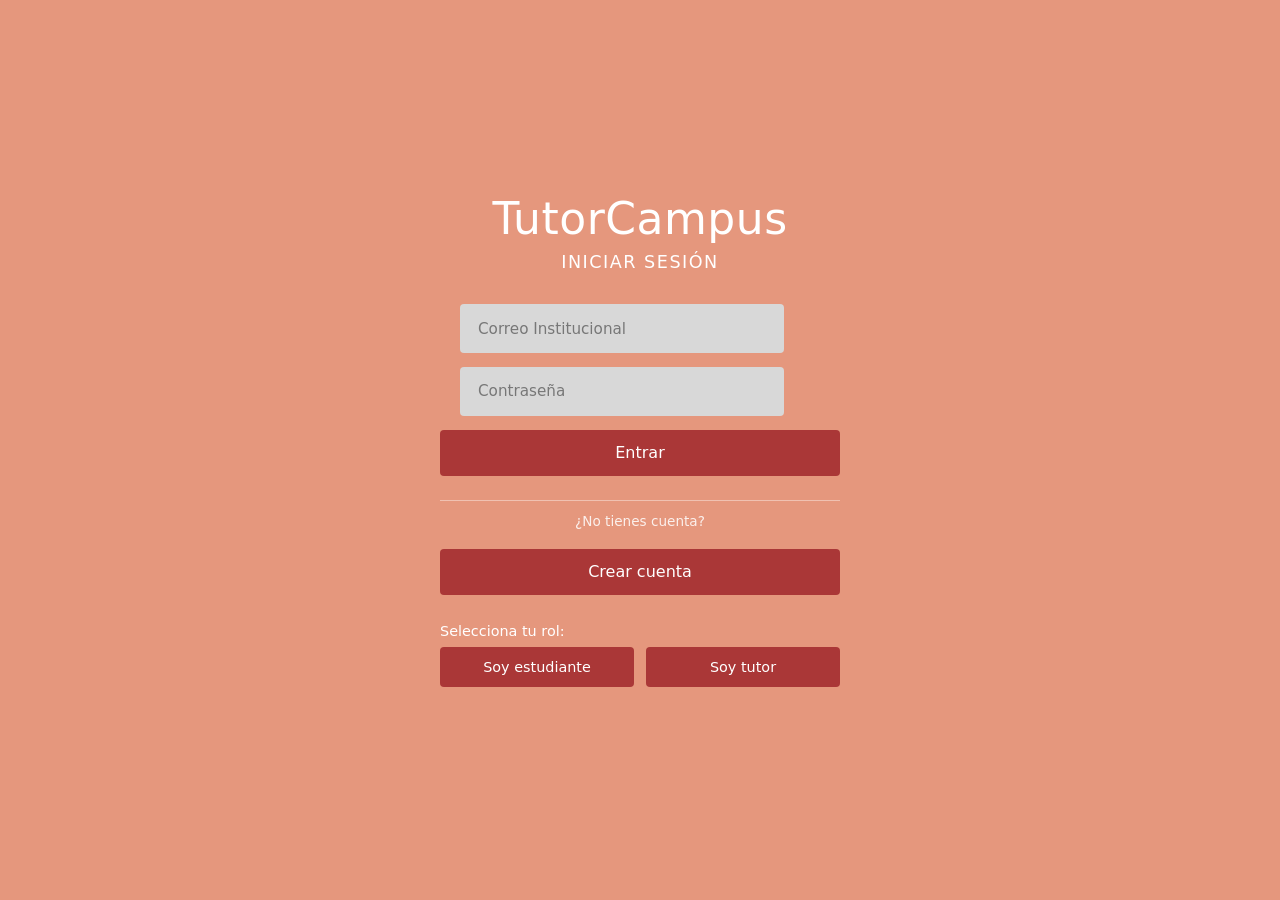
<file: index.html>
<!DOCTYPE html>
<html lang="es">
<head>
  <meta charset="UTF-8">
  <meta name="viewport" content="width=device-width, initial-scale=1.0">
  <title>TutorCampus - Iniciar Sesión</title>
  <link rel="stylesheet" href="css/style.css">
  <link rel="icon" type="image/png" href="favicon/favicon.ico">
</head>
<body>

  <div class="page-wrapper">
    <main class="login-card">
      <header class="card-header">
        <h1 class="app-title">TutorCampus</h1>
        <h2 class="subtitle">INICIAR SESIÓN</h2>
      </header>

      <form class="login-form" action="#" method="POST">
        <div class="input-group">
          <input type="email" id="email" placeholder="Correo Institucional" required autocomplete="email">
        </div>

        <div class="input-group">
          <input type="password" id="password" placeholder="Contraseña" required autocomplete="current-password">
        </div>
        <a href="html/logeado_pantalla.html" class="btn-link">
          <button type="button" class="btn btn-primary">Entrar</button>
        </a>

        <div class="divider-container">
          <hr class="divider">
          <p class="account-prompt">¿No tienes cuenta?</p>
        </div>

        <a href="html/registro.html" class="btn-link">
           <button type="button" class="btn btn-primary">Crear cuenta</button>
        </a>
        <div class="role-selection">
          <p class="role-label">Selecciona tu rol:</p>
          <div class="role-buttons">
            <button type="button" class="btn btn-role">Soy estudiante</button>
            <button type="button" class="btn btn-role">Soy tutor</button>
          </div>
        </div>
      </form>
    </main>
  </div>

</body>
</html>
</file>
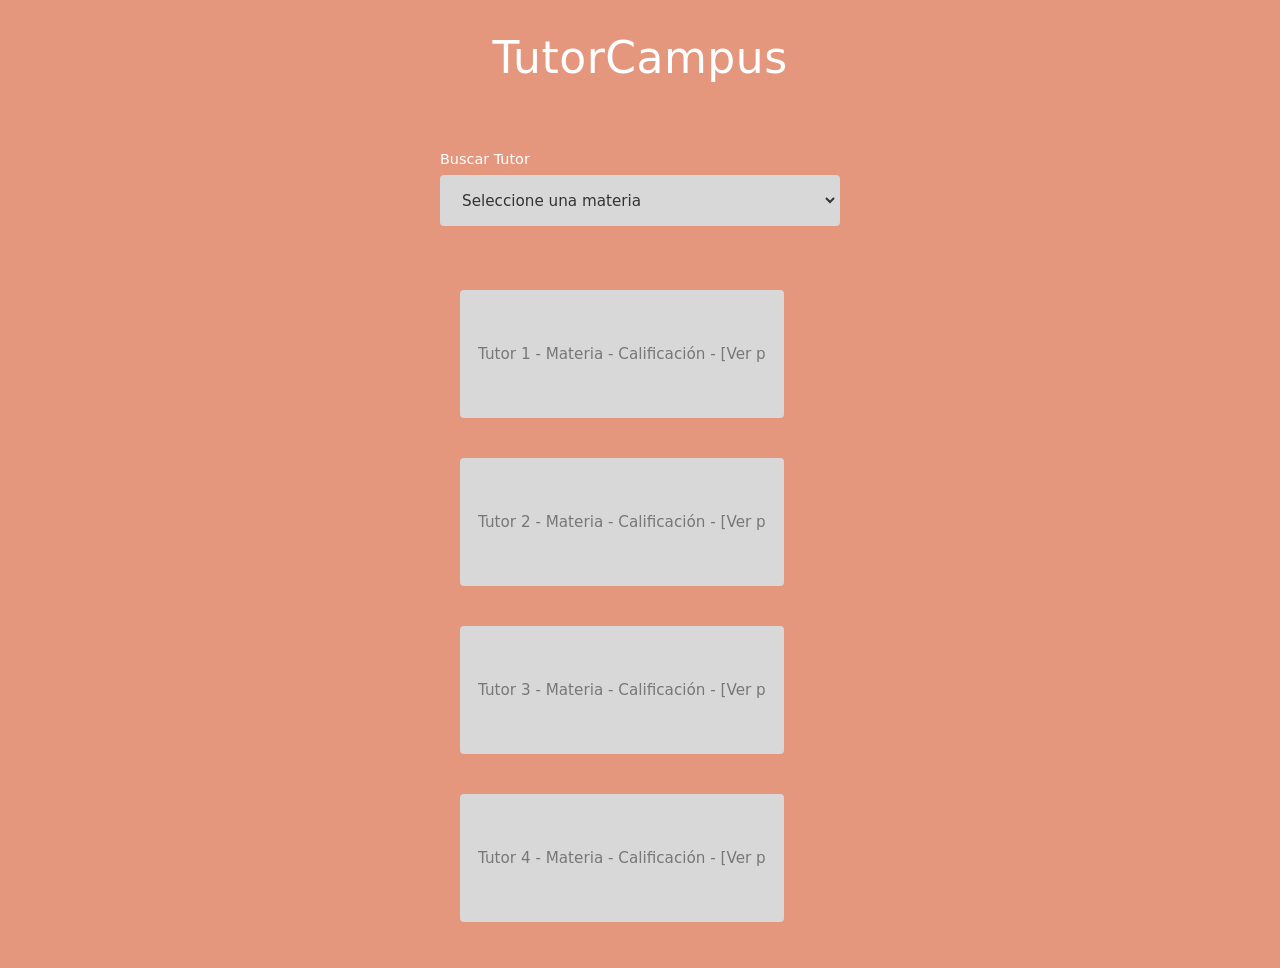
<file: html/buscarTutor.html>
<!DOCTYPE html>
<html lang="en">
<head>
    <meta charset="UTF-8">
    <meta name="viewport" content="width=device-width, initial-scale=1.0">
    <title>TutorCampus - Buscar Tutor</title>
    <link rel="stylesheet" href="../css/style.css">
    <link rel="stylesheet" href="../css/style_bT.css">
    <link rel="icon" type="image/png" href="../favicon/favicon.ico">
</head>
<body>
    <div class="page-wrapper">
        <main class="login-card">

            <header class="card-header">
                <h1 class="app-title">TutorCampus</h1>
            </header>

            <form class="login-form" action="#" method="POST">
                <div class="buscar-Tutor">
                    <p class="role-label">Buscar Tutor</p>
                    <select name="" id="">
                        <option value="" selected disabled>Seleccione una materia</option>
                        <option value="INI">Ingles</option>
                        <option value="ETPR">Ética profesional</option>
                        <option value="APWE">Aplicaciones web</option>
                        <option value="DEAPMO">Desarrollo de aplicaciones móviles</option>
                        <option value="CAVAVA">Cálculo de varias variables</option>
                        <option value="ANDISO">Análisis y diseño de software</option>
                        <option value="ESDA">Estructura de datos</option>
                    </select>
                </div>

                <div class="input-Tutor input-group">
                    <input type="text" id="" placeholder="Tutor 1 - Materia - Calificación - [Ver perfil]" required autocomplete="">
                    <input type="text" id="" placeholder="Tutor 2 - Materia - Calificación - [Ver perfil]" required autocomplete="">
                    <input type="text" id="" placeholder="Tutor 3 - Materia - Calificación - [Ver perfil]" required autocomplete="">
                    <input type="text" id="" placeholder="Tutor 4 - Materia - Calificación - [Ver perfil]" required autocomplete="">
                </div>
                
            </form>

            
        </main>
    </div>
</body>
</html>
</file>
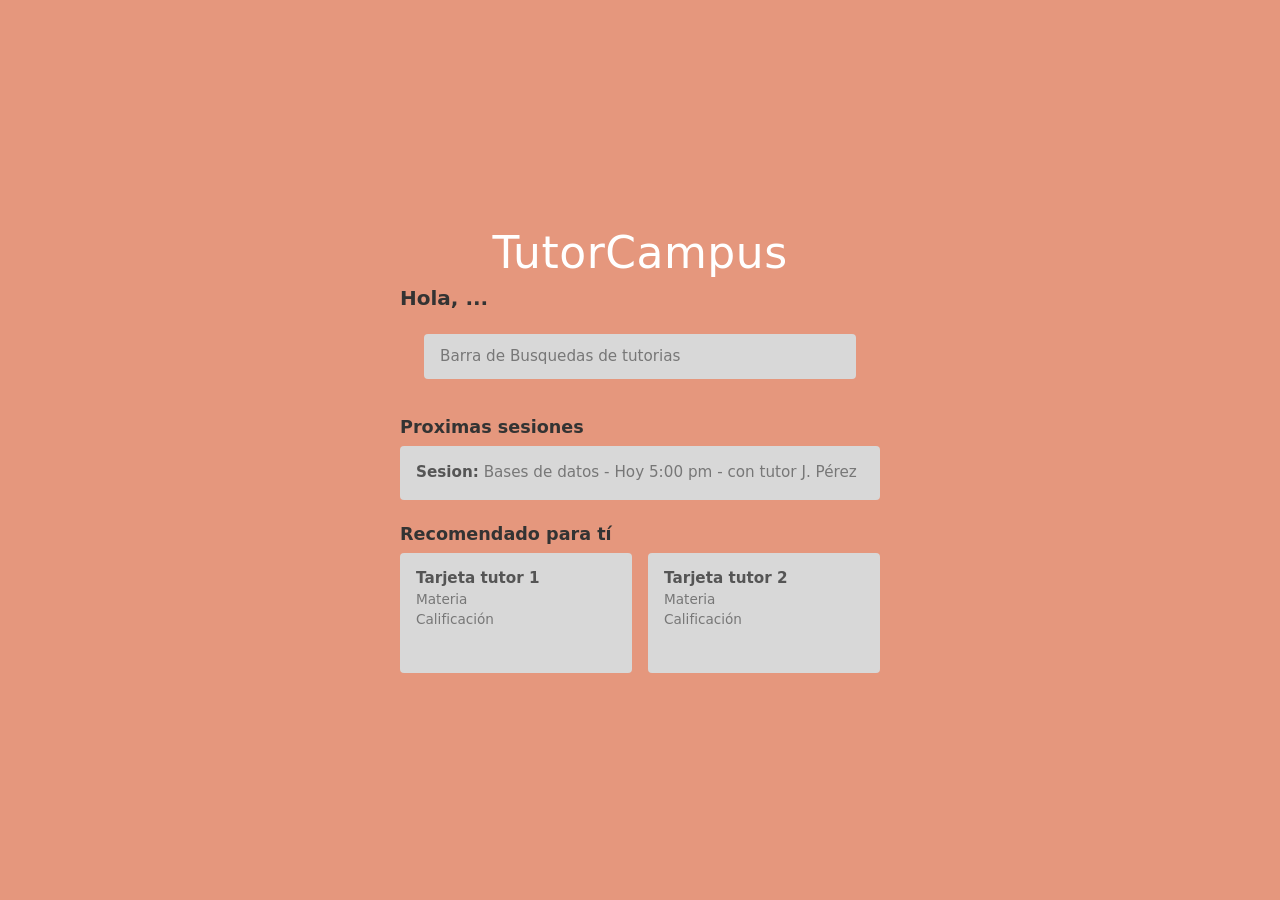
<file: html/logeado_pantalla.html>
<!DOCTYPE html>
<html lang="es">
<head>
  <meta charset="UTF-8">
  <meta name="viewport" content="width=device-width, initial-scale=1.0">
  <title>TutorCampus - Dashboard</title>
  
  <link rel="stylesheet" href="../css/style.css">
  <link rel="stylesheet" href="../css/dashboard.css">
  <link rel="icon" type="image/png" href="../favicon/favicon.ico">
</head>
<body>

  <div class="page-wrapper">
    <main class="dashboard-card">
      
      <header class="dashboard-header">
        <h1 class="app-title">TutorCampus</h1>
        <h2 class="user-greeting">Hola, ...</h2>
      </header>

    <section class="search-section">
      <div class="input-group">
        <a href="buscarTutor.html" id="search-tutor-btn" class="btn btn-search">
          Barra de Busquedas de tutorias
        </a>
      </div>
    </section>

      <section class="dashboard-section">
        <a href="misSesiones.html" class="btn-link">
          <h3 class="section-title">Proximas sesiones</h3>
          <div class="info-card session-card">
            <p class="session-info">
              <strong>Sesion:</strong> Bases de datos - Hoy 5:00 pm - con tutor J. Pérez
            </p>
          </div>
        </a>
      </section>

      <section class="dashboard-section">
        <h3 class="section-title">Recomendado para tí</h3>
        
        <div class="tutors-grid">

          <a href="perfilTutor.html" class="btn-link">
            <article class="info-card tutor-card">
              <h4 class="tutor-name">Tarjeta tutor 1</h4>
              <p class="tutor-subject">Materia</p>
              <p class="tutor-rating">Calificación</p>
            </article>
          </a>

          <a href="perfilTutor.html" class="btn-link">
            <article class="info-card tutor-card">
              <h4 class="tutor-name">Tarjeta tutor 2</h4>
              <p class="tutor-subject">Materia</p>
              <p class="tutor-rating">Calificación</p>
            </article>
          </a>
        </div>
      </section>

    </main>
  </div>

</body>
</html>
</file>
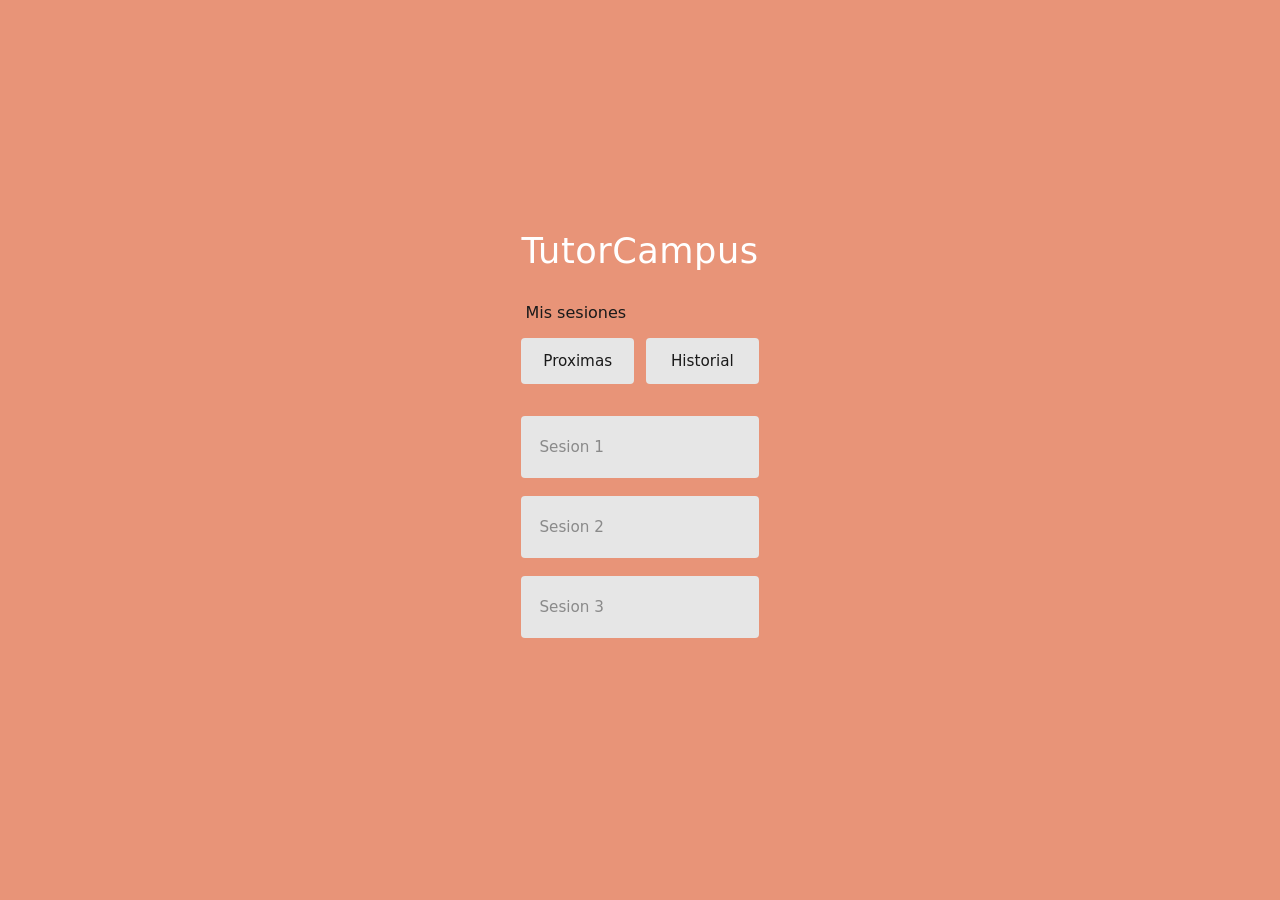
<file: html/misSesiones.html>
<!DOCTYPE html>
<html lang="es">
<head>
  <meta charset="UTF-8">
  <meta name="viewport" content="width=device-width, initial-scale=1.0">
  <title>TutorCampus - Mis Sesiones</title>
  <link rel="stylesheet" href="../css/sesiones.css">
  <link rel="icon" type="image/png" href="../favicon/favicon.ico">
</head>
<body>

  <div class="page-wrapper sessions-header">
    <main class="sessions-card">

      <header class="card-header sessions-header">
        <h1 class="app-title">TutorCampus</h1>
      </header>

      <p class="sessions-subtitle">Mis sesiones</p>

      <div class="tabs">
        <button type="button" class="btn btn-tab">Proximas</button>
        <button type="button" class="btn btn-tab">Historial</button>
      </div>

      <div class="sessions-list">
        <div class="session-item" contenteditable="true">Sesion 1</div>
        <div class="session-item" contenteditable="true">Sesion 2</div>
        <div class="session-item" contenteditable="true">Sesion 3</div>
      </div>

    </main>
  </div>

</body>
</html>
</file>
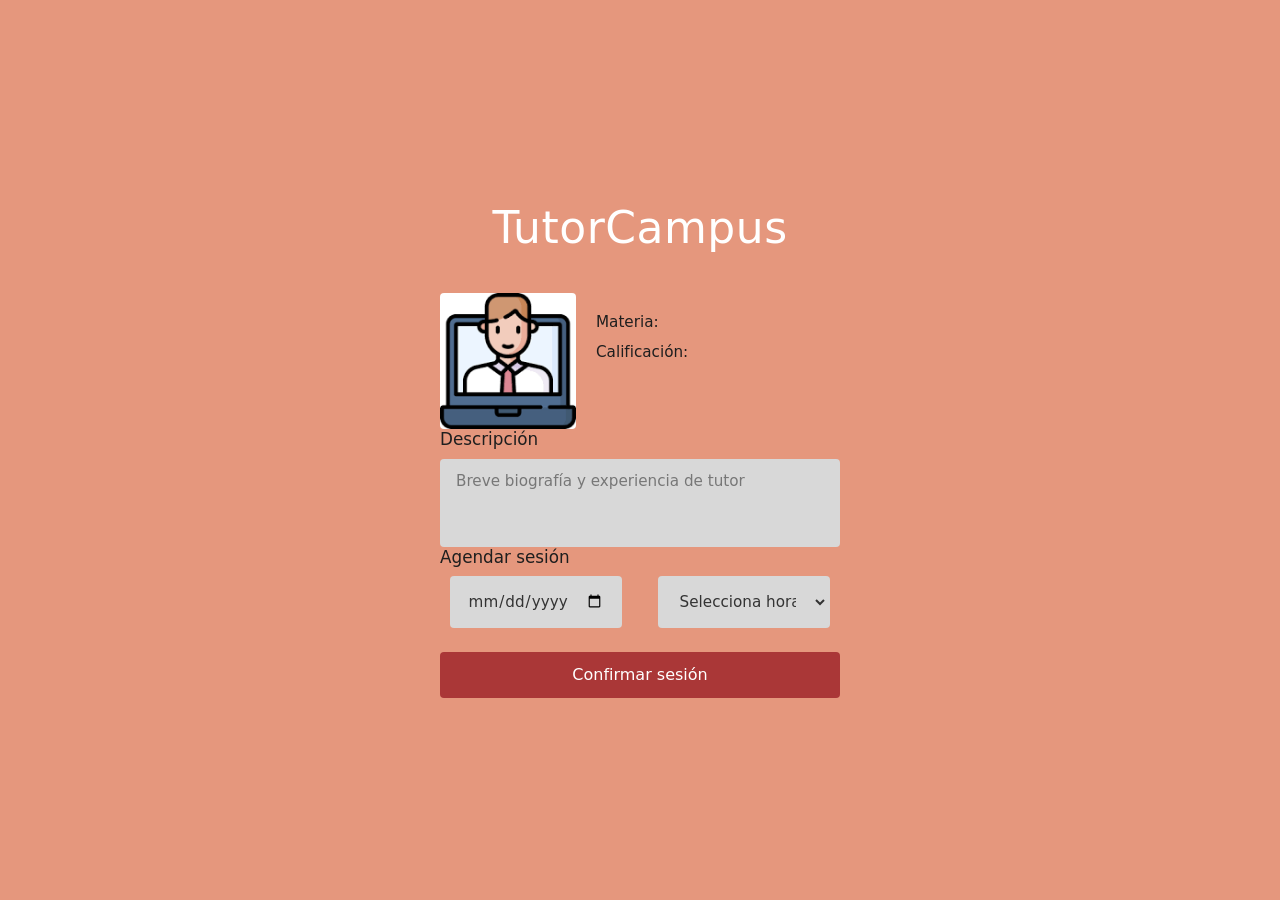
<file: html/perfilTutor.html>
<!DOCTYPE html>
<html lang="es">
<head>
  <meta charset="UTF-8">
  <meta name="viewport" content="width=device-width, initial-scale=1.0">
  <title>TutorCampus - Perfil del tutor</title>
  <link rel="stylesheet" href="../css/stylePerfil.css">
  <link rel="stylesheet" href="../css/style.css">
  <link rel="icon" type="image/png" href="../favicon/favicon.ico">

</head>
<body>

  <div class="page-wrapper">
    <main class="login-card">

      <header class="card-header">
        <h1 class="app-title">TutorCampus</h1>
      </header>

      <section class="tutor-info" aria-labelledby="tutor-nombre">
        <img class="tutor-photo" src="../img/tutor.png" alt="Foto del tutor">
        <div class="tutor-data">
          <h2 class="tutor-name" id="tutor-nombre"></h2>
          <p>Materia: </p>
          <p>Calificación: </p>
        </div>
      </section>

      <section class="tutor-description" aria-labelledby="titulo-descripcion">
        <h2 class="section-title" id="titulo-descripcion">Descripción</h2>
        <p class="description-box">Breve biografía y experiencia de tutor</p>
      </section>

      <section class="schedule" aria-labelledby="titulo-agenda">
        <h2 class="section-title" id="titulo-agenda">Agendar sesión</h2>

        <form class="login-form schedule-form" action="#" method="POST">
          <div class="schedule-fields">
            <div class="input-group">
              <label class="sr-only" for="fecha">Selecciona fecha</label>
              <input type="date" id="fecha" required>
            </div>

            <div class="input-group">
              <label class="sr-only" for="horario">Selecciona horario</label>
              <select id="horario" required>
                <option value="" selected disabled>Selecciona horario</option>
                <option>13:00</option>
                <option>14:00</option>
                <option>15:00</option>
              </select>
            </div>
          </div>

          <button type="submit" class="btn btn-primary">Confirmar sesión</button>
        </form>
      </section>

    </main>
  </div>

</body>
</html>
</file>
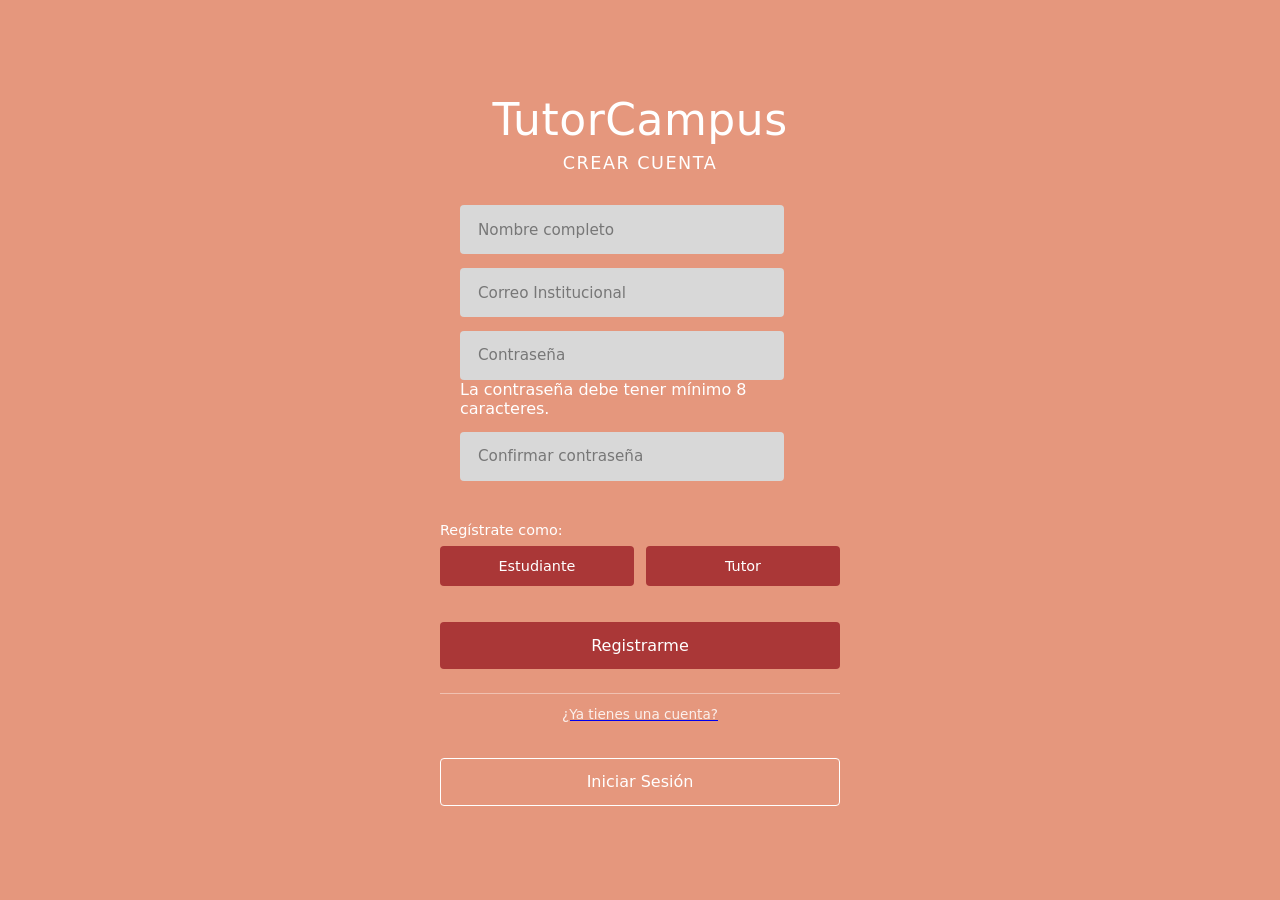
<file: html/registro.html>
<!DOCTYPE html>
<html lang="es">
<head>
  <meta charset="UTF-8">
  <meta name="viewport" content="width=device-width, initial-scale=1.0">
  <title>TutorCampus - Crear Cuenta</title>
  <link rel="stylesheet" href="../css/style.css">
  <link rel="icon" type="image/png" href="../favicon/favicon.ico">
</head>
<body>

  <div class="page-wrapper">
    <main class="login-card">
      <header class="card-header">
        <h1 class="app-title">TutorCampus</h1>
        <h2 class="subtitle">CREAR CUENTA</h2>
      </header>

      <form class="login-form" action="#" method="POST">

        <div class="input-group">
          <input type="text" id="fullname" placeholder="Nombre completo" required autocomplete="name">
        </div>

        <div class="input-group">
          <input type="email" id="email" placeholder="Correo Institucional" required autocomplete="email">
        </div>

        <div class="input-group">
          <div class="input-wrapper">
            <input type="password" id="password" placeholder="Contraseña" required autocomplete="new-password">
            <div class="tooltip-box">
              La contraseña debe tener mínimo 8 caracteres.
            </div>
          </div>
        </div>

        <div class="input-group">
          <input type="password" id="confirm-password" placeholder="Confirmar contraseña" required autocomplete="new-password">
        </div>

        <div class="role-selection">
          <p class="role-label">Regístrate como:</p>
          <div class="role-buttons">
            <button type="button" class="btn btn-role">Estudiante</button>
            <button type="button" class="btn btn-role">Tutor</button>
          </div>
        </div>

        <a href="dashboard.html" class="btn btn-primary btn-block">Registrarme</a>

        <div class="divider-container">
          <hr class="divider">
          <a href="../index.html">
            <p class="account-prompt">¿Ya tienes una cuenta?</p>
          </a>
        </div>

        <a href="index.html" class="btn btn-secondary btn-block">Iniciar Sesión</a>
      </form>
    </main>
  </div>

</body>
</html>
</file>
<file: css/style.css>
*{
  margin: 0;
  padding: 0;
  box-sizing: border-box;
  font-family: system-ui, -apple-system, BlinkMacSystemFont, 'Segoe UI', Roboto, Oxygen, Ubuntu, Cantarell, sans-serif;
}

body {
  background-color: #e5977d;
  min-height: 100vh;
  display: flex;
  justify-content: center;
  align-items: center;
}

.page-wrapper {
  width: 100%;
  display: flex;
  justify-content: center;
  align-items: center;
  padding: 2rem 1rem;
}

.login-card {
  width: 100%;
  max-width: 400px;
  display: flex;
  flex-direction: column;
  color: #ffffff;
}

.card-header {
  text-align: center;
  margin-bottom: 2rem;
}

.app-title {
  font-size: 2.75rem;
  font-weight: 300;
  letter-spacing: 0.5px;
  margin-bottom: 0.5rem;
}

.subtitle {
  font-size: 1.1rem;
  font-weight: 500;
  letter-spacing: 1.5px;
  text-transform: uppercase;
}

.login-form {
  display: flex;
  flex-direction: column;
}

.input-group {
  width: 90%;           /* Define qué porcentaje del contenedor usar (ej. 80%, 300px, etc.) */
  margin-left: auto;     /* Centra el campo dentro de la tarjeta */
  margin-right: auto;
  margin-bottom: 0.85rem;
}

.input-group input {
  width: 90%;
  padding: 0.85rem 1rem;
  background-color: #d8d8d8;
  border: 2px solid transparent;
  border-radius: 4px;
  font-size: 0.95rem;
  color: #333333;
  outline: none;
  transition: all 0.2s ease;
}



.input-group input:focus {
  background-color: #ffffff;
  border-color: #aa3737;
}

.input-group input::placeholder {
  color: #777777;
}

.btn {
  width: 100%;
  padding: 0.85rem;
  border: none;
  border-radius: 4px;
  font-size: 1rem;
  font-weight: 500;
  cursor: pointer;
  transition: background-color 0.2s ease, transform 0.1s ease;
}

.btn:active {
  transform: scale(0.99);
}

.btn-primary {
  background-color: #aa3737;
  color: #ffffff;
}

.btn-link {
  text-decoration: none; /* Quita el subrayado azul por defecto */
  width: 100%;           /* Mantiene el ancho completo */
  display: block;
}

.btn-primary:hover {
  background-color: #8e2d2d;
}

.divider-container {
  margin: 1.5rem 0 1.25rem;
  text-align: center;
}

.divider {
  border: none;
  border-top: 1px solid rgba(255, 255, 255, 0.4);
  margin-bottom: 0.75rem;
}

.account-prompt {
  font-size: 0.85rem;
  color: rgba(255, 255, 255, 0.85);
}

.role-selection {
  margin-top: 1.75rem;
}

.role-label {
  font-size: 0.9rem;
  margin-bottom: 0.75rem;
  color: #ffffff;
}

.role-buttons {
  display: flex;
  gap: 0.75rem;
}

.btn-role {
  background-color: #aa3737;
  color: #ffffff;
  font-size: 0.9rem;
  padding: 0.75rem;
}

.btn-role:hover {
  background-color: #8e2d2d;
}

.btn-secondary {
  background-color: transparent;
  border: 1px solid #ffffff;
  color: #ffffff;
}

.btn-secondary:hover {
  background-color: rgba(255, 255, 255, 0.15);
}

.btn-block {
  display: block;
  text-align: center;
  text-decoration: none;
  box-sizing: border-box;
  margin-top: 1rem;
}

.role-selection {
  margin-bottom: 1.25rem;
}

.role-label {
  font-size: 0.9rem;
  margin-bottom: 0.5rem;
  color: #ffffff;
}

.role-buttons {
  display: flex;
  gap: 0.75rem;
}

.btn-role {
  background-color: #aa3737;
  color: #ffffff;
  font-size: 0.9rem;
  padding: 0.75rem;
}

.btn-role:hover,
.btn-role:focus {
  background-color: #8e2d2d;
}

@media (max-width: 400px) {
  .role-buttons {
    flex-direction: column;
  }
}
</file>
<file: css/style_bT.css>
.buscar-Tutor{
    margin-top: 1.75rem;
}

.buscar-Tutor select{
  width: 100%;
  padding: 0.85rem 1rem;
  background-color: #d8d8d8;
  border: 2px solid transparent;
  border-radius: 4px;
  font-size: 0.95rem;
  color: #333333;
  outline: none;
  transition: all 0.2s ease;
}

.input-Tutor{
    margin-top: 4rem;
    display: flex;
    flex-direction: column;
    gap: 40px;
}

.input-Tutor input{
    height: 8rem;
}
</file>
<file: css/dashboard.css>
.dashboard-card {
  width: 100%;
  max-width: 480px;
  display: flex;
  flex-direction: column;
  gap: 1.5rem;
  color: #ffffff;
}

.dashboard-header {
  text-align: center;
}

.user-greeting {
  font-size: 1.25rem;
  font-weight: 600;
  color: #333333;
  text-align: left;
  margin-top: 0.5rem;
}

.section-title {
  font-size: 1.1rem;
  font-weight: 700;
  color: #333333;
  margin-bottom: 0.6rem;
}

.dashboard-section {
  display: flex;
  flex-direction: column;
}

.info-card {
  background-color: #d8d8d8;
  border-radius: 4px;
  padding: 1rem;
  color: #777777;
  transition: transform 0.2s ease, box-shadow 0.2s ease;
}

.info-card:hover {
  transform: translateY(-2px);
  box-shadow: 0 4px 12px rgba(0, 0, 0, 0.15);
}

/* Tarjeta de próximas sesiones */
.session-card {
  width: 100%;
}

.session-info {
  font-size: 0.95rem;
  line-height: 1.4;
}

.session-info strong,
.tutor-name {
  color: #555555;
  font-weight: 600;
}

.tutors-grid {
  display: grid;
  grid-template-columns: repeat(2, 1fr);
  gap: 1rem;
}

.tutor-card {
  display: flex;
  flex-direction: column;
  gap: 0.25rem;
  min-height: 120px;
}

.tutor-name {
  font-size: 0.95rem;
}

.tutor-subject,
.tutor-rating {
  font-size: 0.85rem;
}

.btn-search {
  display: flex;
  align-items: center;
  justify-content: flex-start; /* Alinea el texto a la izquierda como un placeholder */
  width: 100%;
  padding: 0.85rem 1rem;
  background-color: #d8d8d8;
  color: #777777; /* Simula el color del texto placeholder */
  border-radius: 4px;
  font-size: 0.95rem;
  font-weight: normal;
  text-decoration: none;
  transition: background-color 0.2s ease, transform 0.1s ease;
}

.btn-search:hover {
  background-color: #cccccc;
  color: #555555;
}

.btn-search:active {
  transform: scale(0.99);
}

@media (max-width: 420px) {
  .tutors-grid {
    grid-template-columns: 1fr;
  }
}
</file>
<file: css/sesiones.css>
/* Reset general y configuración de tipografía */
* {
  margin: 0;
  padding: 0;
  box-sizing: border-box;
  font-family: system-ui, -apple-system, BlinkMacSystemFont, 'Segoe UI', Roboto, Oxygen, Ubuntu, Cantarell, sans-serif;
}

/* Fondo global de la página web */
body {
  background-color: #e5977d;
  min-height: 100vh;
  display: flex;
  justify-content: center;
  align-items: center;
}

/* Contenedor fluido en la web */
.page-wrapper {
  width: 100%;
  display: flex;
  justify-content: center;
  align-items: center;
  padding: 2rem 1rem;
}

/* Tarjeta principal del formulario */
.login-card {
  width: 100%;
  max-width: 400px;
  display: flex;
  flex-direction: column;
  color: #ffffff;
}

/* Encabezados */
.card-header {
  text-align: center;
  margin-bottom: 2rem;
}

.app-title {
  font-size: 2.75rem;
  font-weight: 300;
  letter-spacing: 0.5px;
  margin-bottom: 0.5rem;
}

.subtitle {
  font-size: 1.1rem;
  font-weight: 500;
  letter-spacing: 1.5px;
  text-transform: uppercase;
}

/* Estilos de la forma y campos de texto */
.login-form {
  display: flex;
  flex-direction: column;
}

.input-group {
  margin-bottom: 1.25rem;
}

.input-group input {
  width: 100%;
  padding: 0.85rem 1rem;
  background-color: #d8d8d8;
  border: 2px solid transparent;
  border-radius: 4px;
  font-size: 0.95rem;
  color: #333333;
  outline: none;
  transition: all 0.2s ease;
}

.input-group input:focus {
  background-color: #ffffff;
  border-color: #aa3737;
}

.input-group input::placeholder {
  color: #777777;
}

/* Botones */
.btn {
  width: 100%;
  padding: 0.85rem;
  border: none;
  border-radius: 4px;
  font-size: 1rem;
  font-weight: 500;
  cursor: pointer;
  transition: background-color 0.2s ease, transform 0.1s ease;
}

.btn:active {
  transform: scale(0.99);
}

.btn-primary {
  background-color: #aa3737;
  color: #ffffff;
}

.btn-primary:hover {
  background-color: #8e2d2d;
}

/* Separador horizontal */
.divider-container {
  margin: 1.5rem 0 1.25rem;
  text-align: center;
}

.divider {
  border: none;
  border-top: 1px solid rgba(255, 255, 255, 0.4);
  margin-bottom: 0.75rem;
}

.account-prompt {
  font-size: 0.85rem;
  color: rgba(255, 255, 255, 0.85);
}

/* Sección de selección de rol */
.role-selection {
  margin-top: 1.75rem;
}

.role-label {
  font-size: 0.9rem;
  margin-bottom: 0.75rem;
  color: #ffffff;
}

.role-buttons {
  display: flex;
  gap: 0.75rem;
}

.btn-role {
  background-color: #aa3737;
  color: #ffffff;
  font-size: 0.9rem;
  padding: 0.75rem;
}

.btn-role:hover {
  background-color: #8e2d2d;
}

/* Adaptación responsive para pantallas muy pequeñas */
@media (max-width: 400px) {
  .role-buttons {
    flex-direction: column;
  }
}

body {
  background-color: #e89478;
}

.sessions-wrapper{
  min-height: 100vh;
  background-color: #e89478;
  display: flex;
  justify-content: center;
  padding: 0;
}

.sessions.card {
  width: 100%;
  max-width: 420px;
  padding: 32px 24px;
  box-sizing: border-box;
}

.sessions-header {
  text-align: left;
  margin-bottom: 32px;
}

.sessions-header .app-title{
  font-size: 2.2rem;
  font-weight: 400;
  color: #ffffff;
  margin: 0;
}
.sessions-subtitle{
  color: #1a1a1a;
  font-size: 1rem;
  font-weight: 500;
  margin: 0 0 16px 4px;
}

.tabs {
  display: flex;
  gap: 12px;
  margin-bottom: 32px;
}

.btn-tab {
  flex: 1;
  background-color: #E6E6E6;
  color: #1a1a1a;
  border: none;
  border-radius: 4px;
  padding: 14px 0;
  font-size: 0.95rem;
  font-weight: 500;
  cursor: pointer;
  transition: background-color 0.2s;
}

.btn-tab:hover {
  background-color: #d5d5d5;
}


.sessions-list {
  display: flex;
  flex-direction: column;
  gap: 18px;
}

.session-item {
  background-color: #E6E6E6;
  color: #8a8a8a;
  border-radius: 4px;
  padding: 22px 18px;
  font-size: 0.95rem;
}
</file>
<file: css/stylePerfil.css>
*{
    margin: 0;
    padding: 0;
    box-sizing: border-box;
    font-family: system-ui, -apple-system, BlinkMacSystemFont, 'Segoe UI', Roboto, Oxygen, Ubuntu, Cantarell, sans-serif;
}

body {
  background-color: #e5977d;
  min-height: 100vh;
  display: flex;
  justify-content: center;
  align-items: center;
}

.profile-card {
  gap: 1.75rem;
}

.profile-card .card-header {
  margin-bottom: 0;
}

.tutor-info {
  display: grid;
  grid-template-columns: 8.5rem 1fr;
  gap: 1.25rem;
  align-items: start;
}

.tutor-photo {
  width: 100%;
  aspect-ratio: 1 / 1;
  object-fit: cover;
  background-color: #d8d8d8;
  border-radius: 4px;
}

.tutor-data {
  display: flex;
  flex-direction: column;
  gap: 0.75rem;
  padding-top: 0.5rem;
  color: #1e1e1e;
  font-size: 0.95rem;
}

.tutor-name {
  font-size: 1.1rem;
  font-weight: 500;
}

.section-title {
  font-size: 1.05rem;
  font-weight: 500;
  color: #1e1e1e;
  margin-bottom: 0.6rem;
}

.description-box {
  min-height: 5.5rem;
  padding: 0.85rem 1rem;
  background-color: #d8d8d8;
  border-radius: 4px;
  font-size: 0.95rem;
  color: #777777;
}

.schedule-fields {
  display: grid;
  grid-template-columns: 1fr 1fr;
  gap: 1rem;
}

.schedule-fields .input-group {
  margin-bottom: 0;
}

.input-group select,
.input-group input[type="date"] {
  width: 100%;
  padding: 0.85rem 1rem;
  background-color: #d8d8d8;
  border: 2px solid transparent;
  border-radius: 4px;
  font-size: 0.95rem;
  color: #333333;
  outline: none;
  transition: all 0.2s ease;
}

.input-group select:focus {
  background-color: #ffffff;
  border-color: #aa3737;
}

.schedule-form .btn {
  margin-top: 1.5rem;
}

.sr-only {
  position: absolute;
  width: 1px;
  height: 1px;
  overflow: hidden;
  clip-path: inset(50%);
}

@media (max-width: 400px) {
  .tutor-info,
  .schedule-fields {
    grid-template-columns: 1fr;
  }
}
</file>
